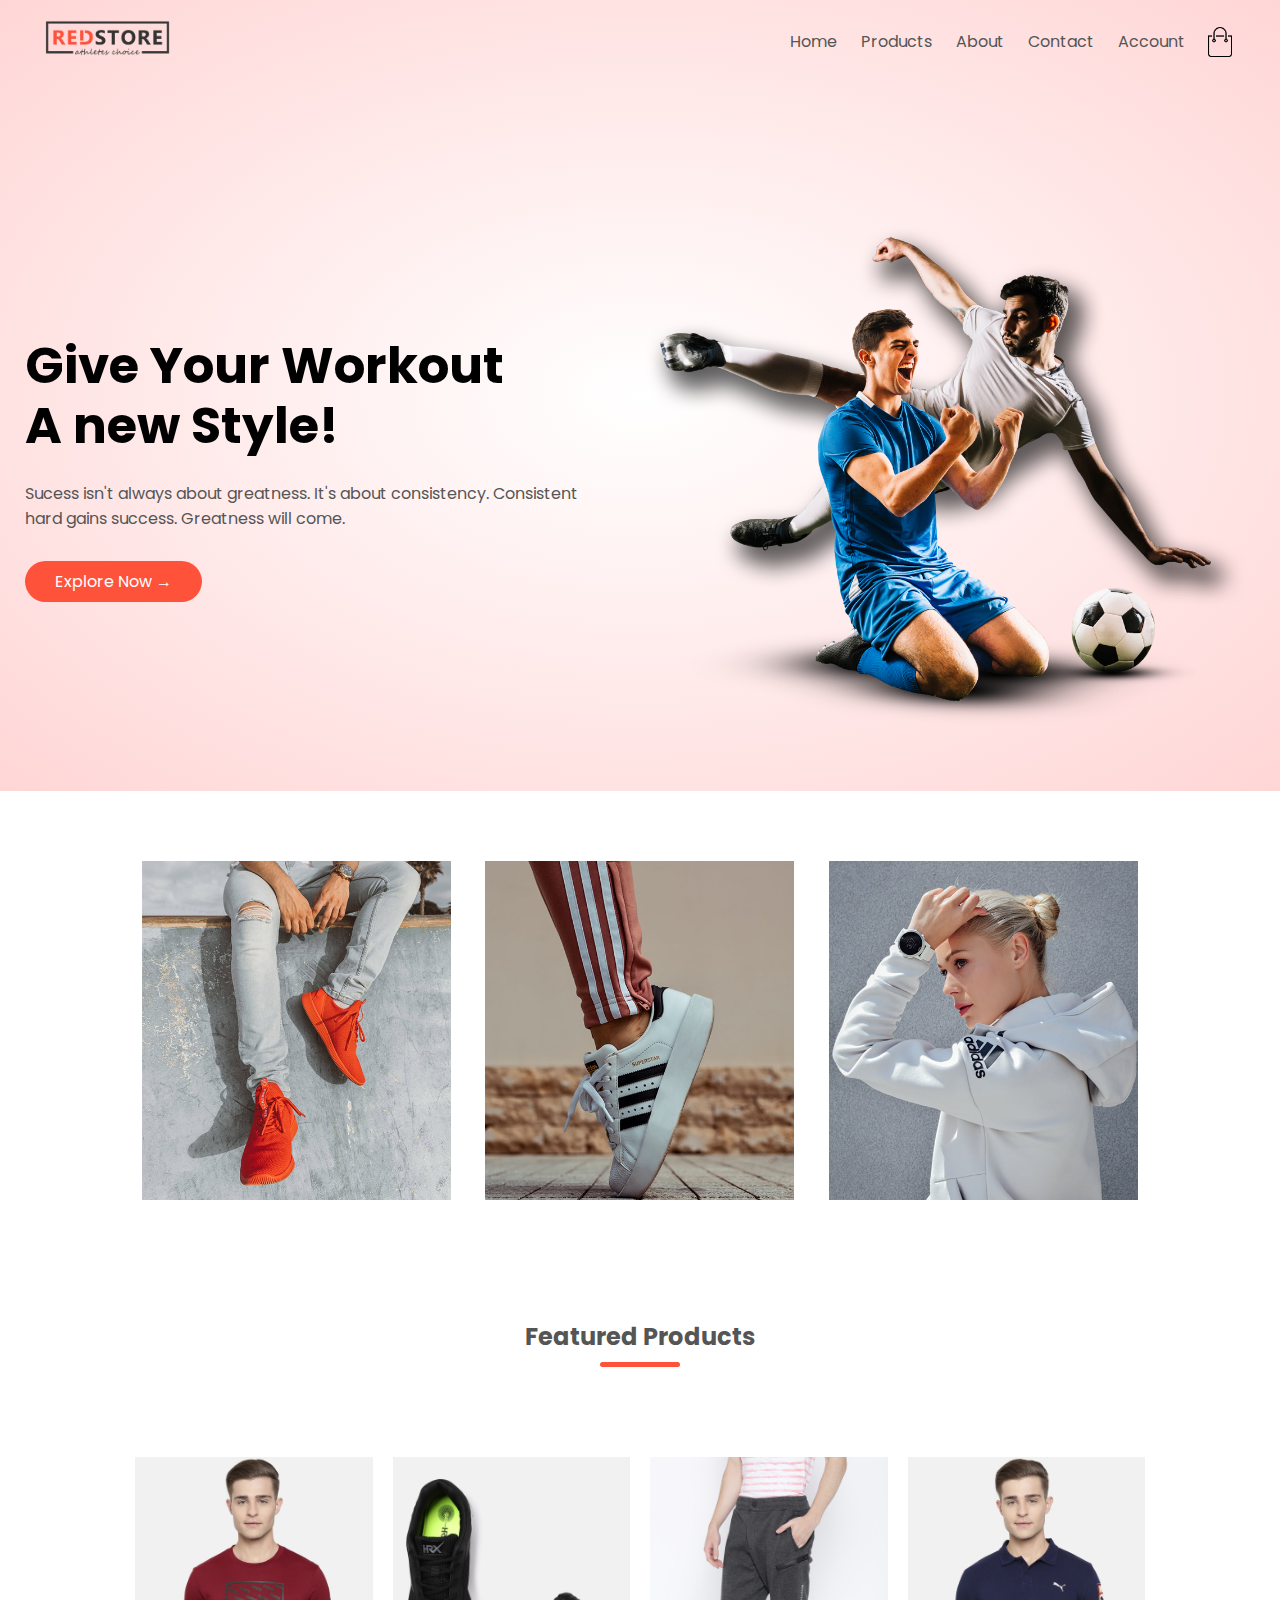
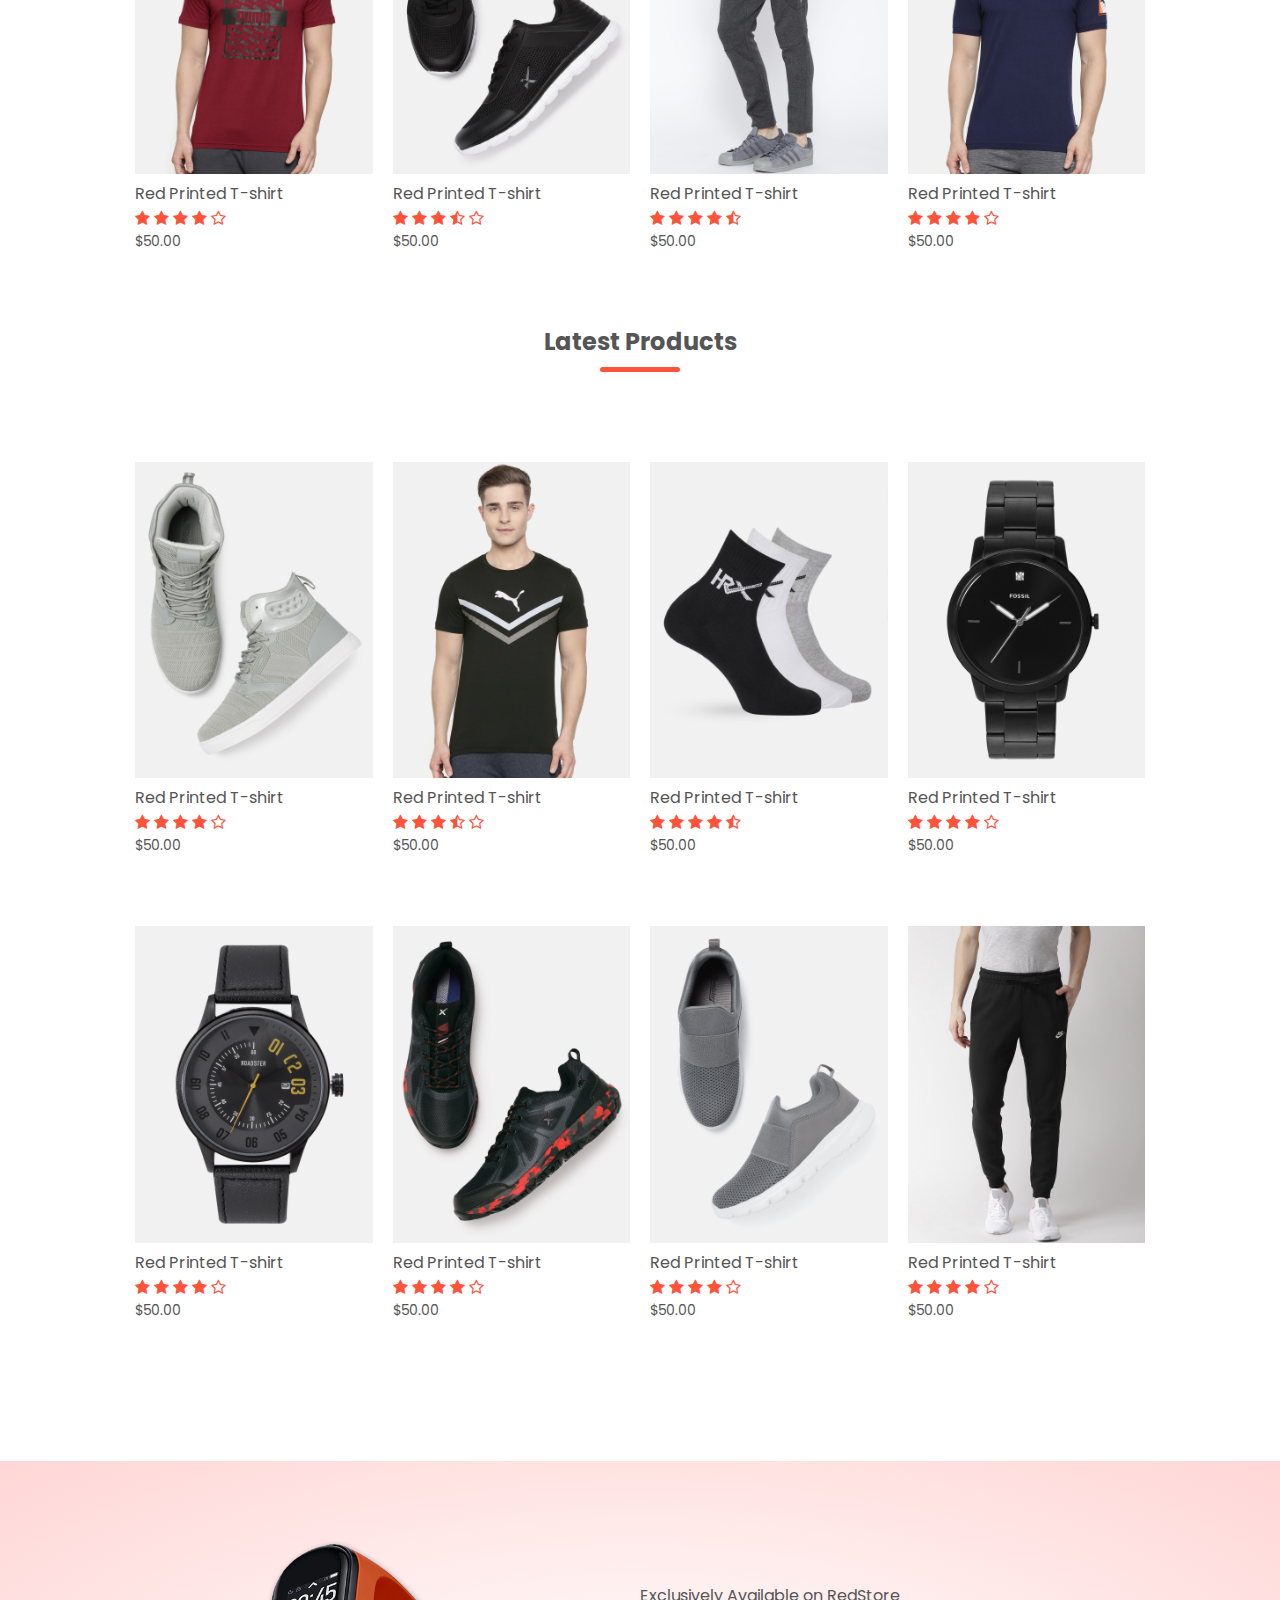
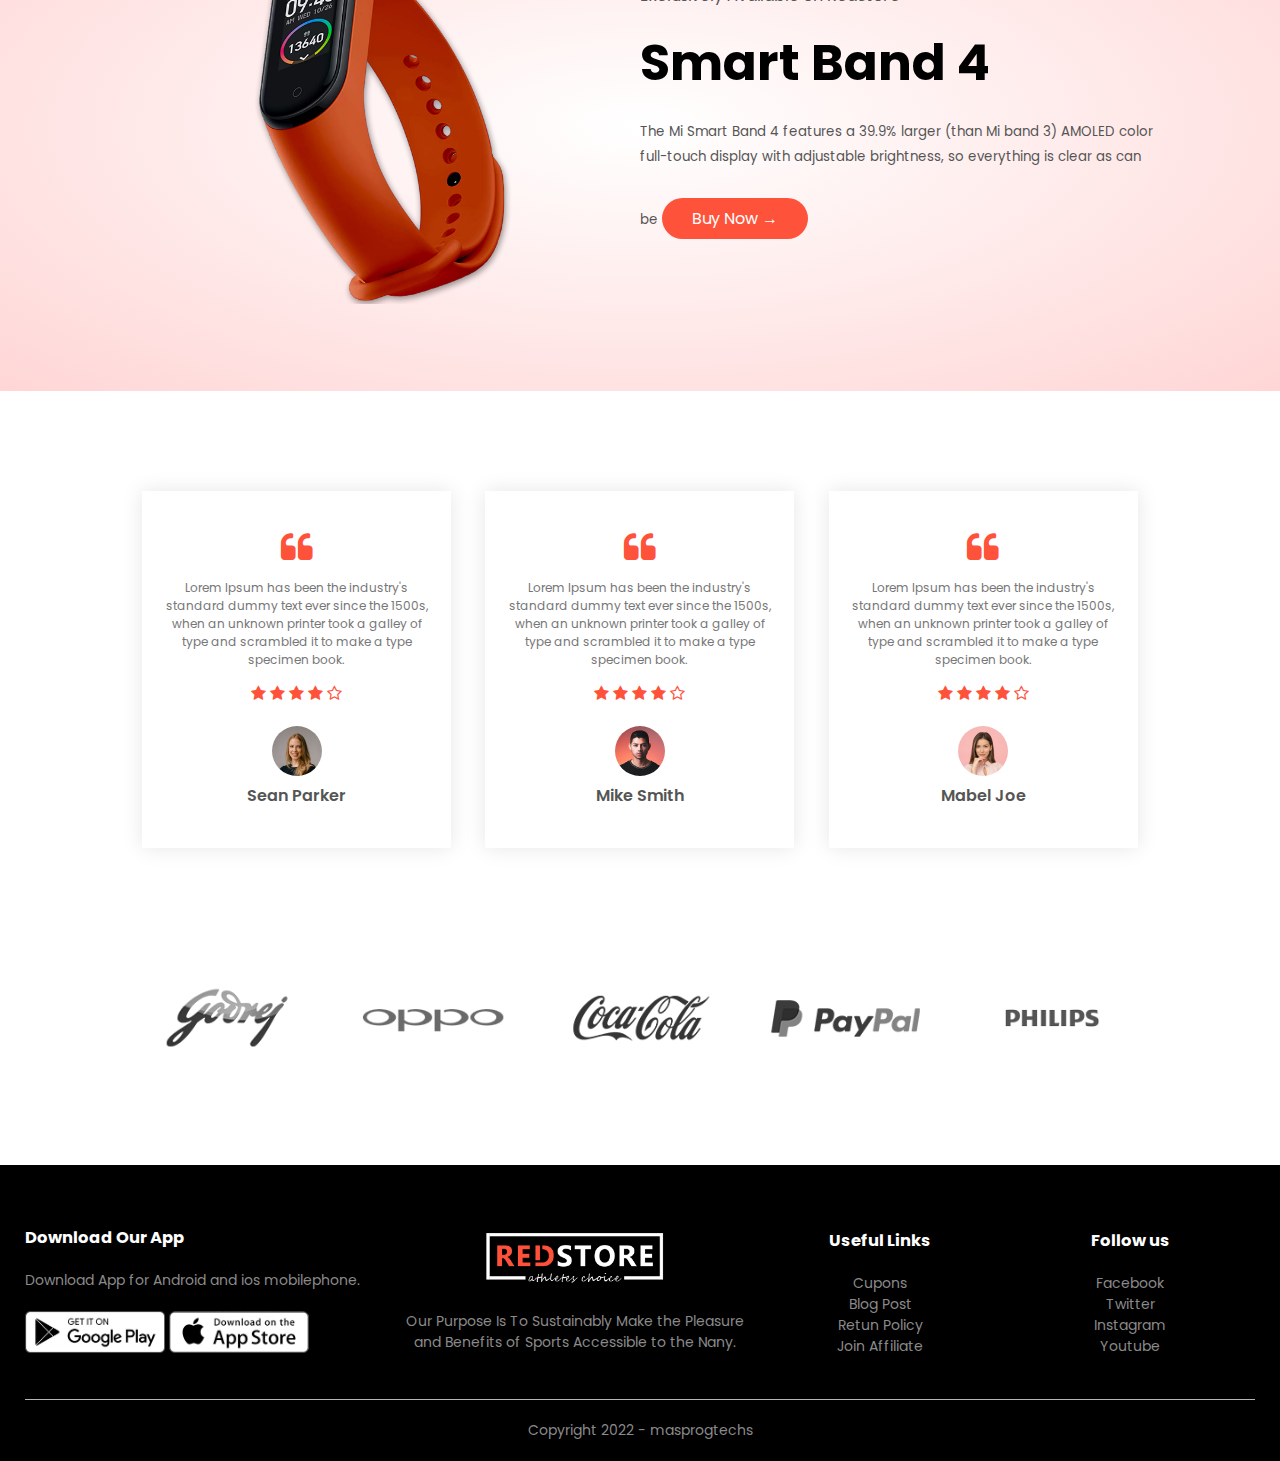
<file: index.html>
<!DOCTYPE html>
<html lang="en">
<head>
  <meta charset="UTF-8">
  <meta http-equiv="X-UA-Compatible" content="IE=edge">
  <meta name="viewport" content="width=device-width, initial-scale=1.0">
  <title>RedStore | Ecommerce Website Design</title>
    <link rel="stylesheet" href="styles.css" >
    <link rel="preconnect" href="https://fonts.googleapis.com">
    <link rel="preconnect" href="https://fonts.gstatic.com" crossorigin>
    <link href="https://fonts.googleapis.com/css2?family=Poppins:wght@200;300;400;500;600;700&display=swap" rel="stylesheet">
    <link rel="stylesheet" href="https://stackpath.bootstrapcdn.com/font-awesome/4.7.0/css/font-awesome.min.css">
</head>
<body>

<div class="header">
  <div class="container">
    <div class="navbar">
      <div class="logo">
       <img src="images/logo.png" alt="logo" width="125px">
      </div>
    <nav>
       <ul id="MenuItems">
           <li><a href="index.html">Home</a></li>
           <li><a href="products.html">Products</a></li>
           <li><a href="">About</a></li>
           <li><a href="">Contact</a></li>
           <li><a href="">Account</a></li>
       </ul>
    </nav>
         <img src="images/cart.png" width="30px" height="30px">
        <img src="images/menu.png" class="menu-icon" width="30px" height="30px" onclick="menuToggle()" >
   </div>
      <div class="row">
          <div class="col-2">
              <h1>Give Your Workout <br> A new Style!</h1>
              <p>Sucess isn't always about greatness. It's about
              consistency. Consistent<br> hard gains success. Greatness will come.</p>
              <a href="" class="btn">Explore Now &#8594;</a>
          </div>
          
           <div class="col-2">
               <img src="images/image1.png">
          </div>
      
      </div>
    </div>
 </div>
    
    <!----------- features categories -------------------------------->
    
    <div class="categories">
    <div class="small-container">
      <div class="row">
        <div class="col-3">
            <img src="images/category-1.jpg">
         </div>
         <div class="col-3">
             <img src="images/category-2.jpg">
         </div>
         <div class="col-3">
             <img src="images/category-3.jpg">
         </div>
        </div>
    </div>

    </div>
    
      <!----------- features products -------------------------------->
    
    <div class="small-container">
        <h2 class="title">Featured Products</h2>
        <div class="row">
            <div class="col-4">
                <a href="product-details.html"><img src="images/product-1.jpg"></a>
                <h4>Red Printed T-shirt</h4>
                <div class="rating">
                    <i class="fa fa-star"></i>
                    <i class="fa fa-star"></i>
                    <i class="fa fa-star"></i>
                    <i class="fa fa-star"></i>
                    <i class="fa fa-star-o"></i>
                </div>
                <p>$50.00</p>
            </div>
            
               <div class="col-4">
                <img src="images/product-2.jpg">
                <h4>Red Printed T-shirt</h4>
                <div class="rating">
                    <i class="fa fa-star"></i>
                    <i class="fa fa-star"></i>
                    <i class="fa fa-star"></i>
                    <i class="fa fa-star-half-o"></i>
                    <i class="fa fa-star-o"></i>
                </div>
                <p>$50.00</p>
            </div>
            
               <div class="col-4">
                <img src="images/product-3.jpg">
                <h4>Red Printed T-shirt</h4>
                <div class="rating">
                    <i class="fa fa-star"></i>
                    <i class="fa fa-star"></i>
                    <i class="fa fa-star"></i>
                    <i class="fa fa-star"></i>
                    <i class="fa fa-star-half-o"></i>
                </div>
                <p>$50.00</p>
            </div>
            
               <div class="col-4">
                <img src="images/product-4.jpg">
                <h4>Red Printed T-shirt</h4>
                <div class="rating">
                    <i class="fa fa-star"></i>
                    <i class="fa fa-star"></i>
                    <i class="fa fa-star"></i>
                    <i class="fa fa-star"></i>
                    <i class="fa fa-star-o"></i>
                </div>
                <p>$50.00</p>
            </div>
        </div>
        <h2 class="title">Latest Products</h2>
         <div class="row">
            <div class="col-4">
                <img src="images/product-5.jpg">
                <h4>Red Printed T-shirt</h4>
                <div class="rating">
                    <i class="fa fa-star"></i>
                    <i class="fa fa-star"></i>
                    <i class="fa fa-star"></i>
                    <i class="fa fa-star"></i>
                    <i class="fa fa-star-o"></i>
                </div>
                <p>$50.00</p>
            </div>
            
               <div class="col-4">
                <img src="images/product-6.jpg">
                <h4>Red Printed T-shirt</h4>
                <div class="rating">
                    <i class="fa fa-star"></i>
                    <i class="fa fa-star"></i>
                    <i class="fa fa-star"></i>
                    <i class="fa fa-star-half-o"></i>
                    <i class="fa fa-star-o"></i>
                </div>
                <p>$50.00</p>
            </div>
            
               <div class="col-4">
                <img src="images/product-7.jpg">
                <h4>Red Printed T-shirt</h4>
                <div class="rating">
                    <i class="fa fa-star"></i>
                    <i class="fa fa-star"></i>
                    <i class="fa fa-star"></i>
                    <i class="fa fa-star"></i>
                    <i class="fa fa-star-half-o"></i>
                </div>
                <p>$50.00</p>
            </div>
            
               <div class="col-4">
                <img src="images/product-8.jpg">
                <h4>Red Printed T-shirt</h4>
                <div class="rating">
                    <i class="fa fa-star"></i>
                    <i class="fa fa-star"></i>
                    <i class="fa fa-star"></i>
                    <i class="fa fa-star"></i>
                    <i class="fa fa-star-o"></i>
                </div>
                <p>$50.00</p>
            </div>
         </div>
             
             <div class="row">    
             <div class="col-4">
                <img src="images/product-9.jpg">
                <h4>Red Printed T-shirt</h4>
                <div class="rating">
                    <i class="fa fa-star"></i>
                    <i class="fa fa-star"></i>
                    <i class="fa fa-star"></i>
                    <i class="fa fa-star"></i>
                    <i class="fa fa-star-o"></i>
                </div>
                <p>$50.00</p>
            </div>
                <div class="col-4">
                <img src="images/product-10.jpg">
                <h4>Red Printed T-shirt</h4>
                <div class="rating">
                    <i class="fa fa-star"></i>
                    <i class="fa fa-star"></i>
                    <i class="fa fa-star"></i>
                    <i class="fa fa-star"></i>
                    <i class="fa fa-star-o"></i>
                </div>
                <p>$50.00</p>
            </div>
                <div class="col-4">
                <img src="images/product-11.jpg">
                <h4>Red Printed T-shirt</h4>
                <div class="rating">
                    <i class="fa fa-star"></i>
                    <i class="fa fa-star"></i>
                    <i class="fa fa-star"></i>
                    <i class="fa fa-star"></i>
                    <i class="fa fa-star-o"></i>
                </div>
                <p>$50.00</p>
            </div>
                <div class="col-4">
                <img src="images/product-12.jpg">
                <h4>Red Printed T-shirt</h4>
                <div class="rating">
                    <i class="fa fa-star"></i>
                    <i class="fa fa-star"></i>
                    <i class="fa fa-star"></i>
                    <i class="fa fa-star"></i>
                    <i class="fa fa-star-o"></i>
                </div>
                <p>$50.00</p>
            </div>
        </div>
       
        
    </div>
    
        <!----------------------- Offer -------------------------------->
    
    <div class="offer">
        <div class="small-container">
            <div class="row">
                <div class="col-2">
                    <img src="images/exclusive.png" class="offer-img">
                </div>
                <div class="col-2">
                    <p>Exclusively Available on RedStore</p>
                    <h1>Smart Band 4</h1>
                    <small>The Mi Smart Band 4 features a 39.9% larger (than Mi band 3) 
                        AMOLED color full-touch display with adjustable brightness, so everything is clear as can be
                    </small>
                    <a href="#" class="btn">Buy Now &#8594;</a>
                </div>
                
            </div>
        </div>
    </div>
    
       <!----------------------- testemonial -------------------------------->
    
    <div class="testemonial">
        <div class="small-container">
            <div class="row">
                <div class="col-3">
                 <i class="fa fa-quote-left"></i>
                    <p>Lorem Ipsum has been the industry's standard dummy text ever since the 1500s, 
                       when an unknown printer took a galley of type and 
                       scrambled it to make a type specimen book.</p>
                    <div class="rating">
                        <i class="fa fa-star"></i>
                        <i class="fa fa-star"></i>
                        <i class="fa fa-star"></i>
                        <i class="fa fa-star"></i>
                        <i class="fa fa-star-o"></i>
                    </div>
                    <img src="images/user-1.png">
                    <h3>Sean Parker</h3>
                </div>
                
                     <div class="col-3">
                 <i class="fa fa-quote-left"></i>
                    <p>Lorem Ipsum has been the industry's standard dummy text ever since the 1500s, 
                       when an unknown printer took a galley of type and 
                       scrambled it to make a type specimen book.</p>
                    <div class="rating">
                        <i class="fa fa-star"></i>
                        <i class="fa fa-star"></i>
                        <i class="fa fa-star"></i>
                        <i class="fa fa-star"></i>
                        <i class="fa fa-star-o"></i>
                    </div>
                    <img src="images/user-2.png">
                    <h3>Mike Smith</h3>
                </div>
                
             <div class="col-3">
                 <i class="fa fa-quote-left"></i>
                    <p>Lorem Ipsum has been the industry's standard dummy text ever since the 1500s, 
                       when an unknown printer took a galley of type and 
                       scrambled it to make a type specimen book.</p>
                    <div class="rating">
                        <i class="fa fa-star"></i>
                        <i class="fa fa-star"></i>
                        <i class="fa fa-star"></i>
                        <i class="fa fa-star"></i>
                        <i class="fa fa-star-o"></i>
                    </div>
                    <img src="images/user-3.png">
                    <h3>Mabel Joe</h3>
                </div>
            </div>
        </div>
    </div>
    
    
       <!----------------------- brands -------------------------------->
    
    <div class="brands">
        <div class="small-container">
            <div class="row">
                <div class="col-5">
                    <img src="images/logo-godrej.png">
                </div>
                <div class="col-5">
                    <img src="images/logo-oppo.png">
                </div>
                <div class="col-5">
                    <img src="images/logo-coca-cola.png">
                </div>
                <div class="col-5">
                    <img src="images/logo-paypal.png">
                </div>
                <div class="col-5">
                    <img src="images/logo-philips.png">
                </div>
            </div>
        </div>
    </div>
       <!----------------------- footer -------------------------------->
    
    <div class="footer">
      <div class="container">
          <div class="row">
              <div class="footer-col-1">
                  <h3>Download Our App</h3>
                  <p>Download App for Android and ios mobilephone.</p>
                  <div class="app-logo">
                    <img src="images/play-store.png">
                    <img src="images/app-store.png">
                  </div>
              </div>
               <div class="footer-col-2">
                  <img src="images/logo-white.png">
                  <p>Our Purpose Is To Sustainably Make the Pleasure and Benefits of Sports Accessible to the Nany.</p>
              </div>
                <div class="footer-col-3">
                  <h3>Useful Links</h3>
                  <ul>
                      <li>Cupons</li>
                      <li>Blog Post</li>
                      <li>Retun Policy</li>
                      <li>Join Affiliate</li>
                  </ul>
                </div>
                   <div class="footer-col-4">
                  <h3>Follow us</h3>
                  <ul>
                      <li>Facebook</li>
                      <li>Twitter</li>
                      <li>Instagram</li>
                      <li>Youtube</li>
                  </ul>
                </div>
          </div>
          <hr>
          <p class="copyright">Copyright 2022 - masprogtechs</p>
        </div>
    </div>
    
    <!--------- JS for Menu Toggle ---------------> 
    
    <script>
             var menuItems = document.getElementById("MenuItems")
             menuItems.style.maxHeight = "0px"
           
        function menuToggle(){
            if(  menuItems.style.maxHeight == "0px"){
                  menuItems.style.maxHeight = "200px"
            }else {
                menuItems.style.maxHeight = "0px"
            }
        }
        
    </script>

 
</body>
</html>
</file>
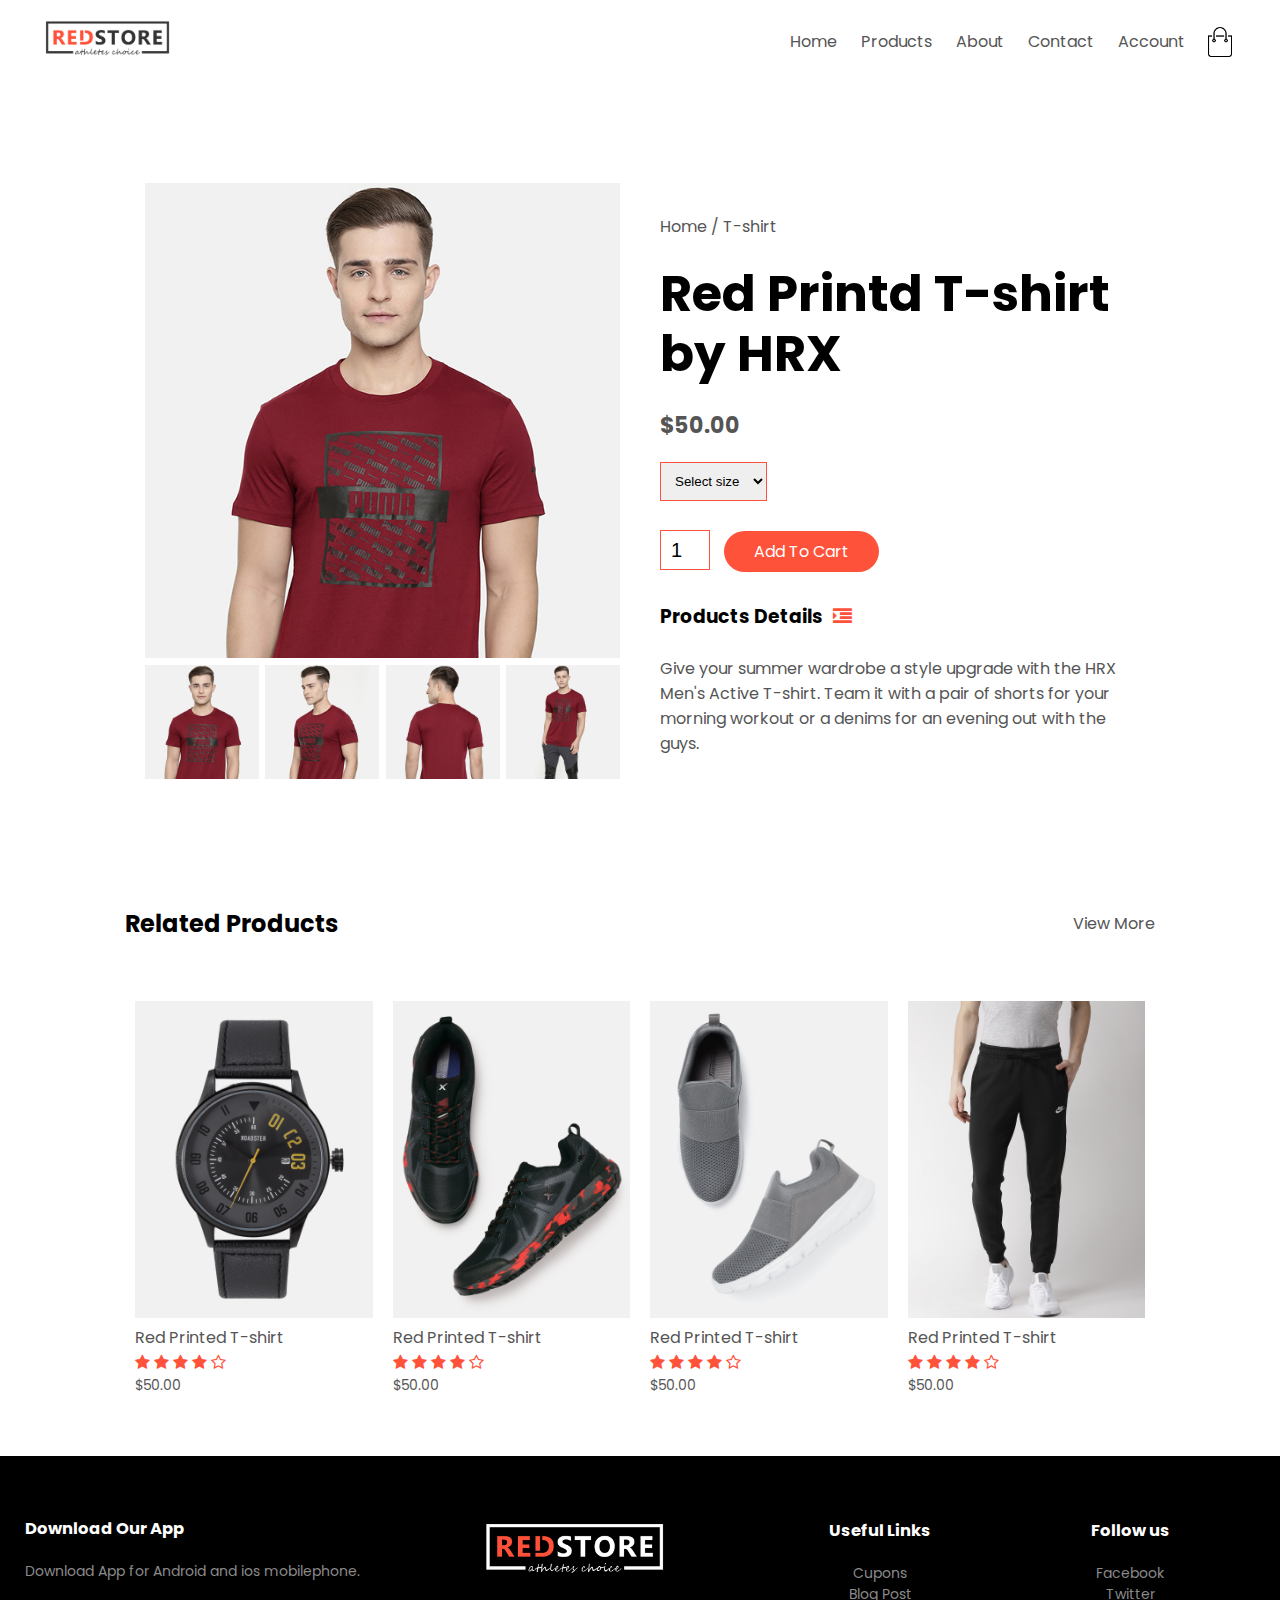
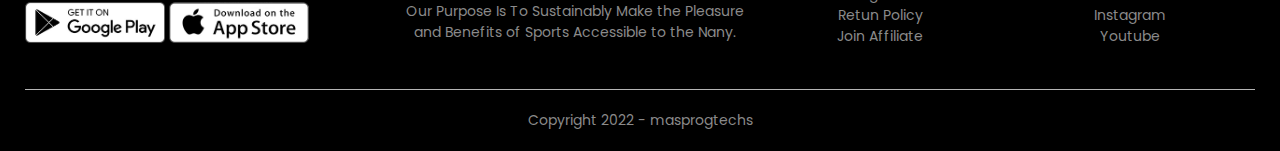
<file: product-details.html>
<!DOCTYPE html>
<html lang="en">
<head>
  <meta charset="UTF-8">
  <meta http-equiv="X-UA-Compatible" content="IE=edge">
  <meta name="viewport" content="width=device-width, initial-scale=1.0">
  <title>All Products - RedStore</title>
    <link rel="stylesheet" href="styles.css" >
    <link rel="preconnect" href="https://fonts.googleapis.com">
    <link rel="preconnect" href="https://fonts.gstatic.com" crossorigin>
    <link href="https://fonts.googleapis.com/css2?family=Poppins:wght@200;300;400;500;600;700&display=swap" rel="stylesheet">
    <link rel="stylesheet" href="https://stackpath.bootstrapcdn.com/font-awesome/4.7.0/css/font-awesome.min.css">
</head>
<body>


  <div class="container">
    <div class="navbar">
      <div class="logo">
       <img src="images/logo.png" alt="logo" width="125px">
      </div>
    <nav>
       <ul id="MenuItems">
           <li><a href="/">Home</a></li>
           <li><a href="products.html">Products</a></li>
           <li><a href="">About</a></li>
           <li><a href="">Contact</a></li>
           <li><a href="">Account</a></li>
       </ul>
    </nav>
         <img src="images/cart.png" width="30px" height="30px">
        <img src="images/menu.png" class="menu-icon" width="30px" height="30px" onclick="menuToggle()" >
   </div>
 </div>
    
    
    <!------------- single product details ------------------>
    
    <div class="small-container single-product">
        <div class="row">
            <div class="col-2">
               <img src="images/gallery-1.jpg" width="100%" id="productImg">
                
                <div class="small-img-row">
                    <div class="small-img-col">
                        <img src="images/gallery-1.jpg" width="100%" class="small-img">
                    </div>
                     <div class="small-img-col">
                        <img src="images/gallery-2.jpg" width="100%" class="small-img">
                    </div>
                     <div class="small-img-col">
                        <img src="images/gallery-3.jpg" width="100%" class="small-img">
                    </div>
                     <div class="small-img-col">
                        <img src="images/gallery-4.jpg" width="100%" class="small-img">
                    </div>
                </div>
                
            </div>
            <div class="col-2">
                <p>Home / T-shirt</p>
                <h1>Red Printd T-shirt by HRX</h1>
                <h4>$50.00</h4>
                <select>
                    <option>Select size</option>
                    <option>XXL</option>
                    <option>XL</option>
                     <option>Large</option>
                     <option>Medium</option>
                     <option>Small</option>
                </select>
                <input type="number" value="1">
                <a href="" class="btn">Add To Cart</a>
                <h3>Products Details<i class="fa fa-indent"></i></h3>
                <br>
                <p>Give your summer wardrobe a style upgrade with the HRX Men's Active T-shirt. 
                 Team it with a pair of shorts for your morning workout or a denims for an evening out 
                 with the guys.</p>
            </div>
        </div>
    </div>
    
    <!------------ title --------------------------->
    
    <div class="small-container">
        <div class="row row-2">
            <h2>Related Products</h2>
            <p>View More</p>
        </div>
    </div>

    <div class="small-container">
        
     
        
            <div class="row">    
             <div class="col-4">
                <img src="images/product-9.jpg">
                <h4>Red Printed T-shirt</h4>
                <div class="rating">
                    <i class="fa fa-star"></i>
                    <i class="fa fa-star"></i>
                    <i class="fa fa-star"></i>
                    <i class="fa fa-star"></i>
                    <i class="fa fa-star-o"></i>
                </div>
                <p>$50.00</p>
            </div>
                <div class="col-4">
                <img src="images/product-10.jpg">
                <h4>Red Printed T-shirt</h4>
                <div class="rating">
                    <i class="fa fa-star"></i>
                    <i class="fa fa-star"></i>
                    <i class="fa fa-star"></i>
                    <i class="fa fa-star"></i>
                    <i class="fa fa-star-o"></i>
                </div>
                <p>$50.00</p>
            </div>
                <div class="col-4">
                <img src="images/product-11.jpg">
                <h4>Red Printed T-shirt</h4>
                <div class="rating">
                    <i class="fa fa-star"></i>
                    <i class="fa fa-star"></i>
                    <i class="fa fa-star"></i>
                    <i class="fa fa-star"></i>
                    <i class="fa fa-star-o"></i>
                </div>
                <p>$50.00</p>
            </div>
                <div class="col-4">
                <img src="images/product-12.jpg">
                <h4>Red Printed T-shirt</h4>
                <div class="rating">
                    <i class="fa fa-star"></i>
                    <i class="fa fa-star"></i>
                    <i class="fa fa-star"></i>
                    <i class="fa fa-star"></i>
                    <i class="fa fa-star-o"></i>
                </div>
                <p>$50.00</p>
            </div>
        </div>
 
        
    </div>


       <!----------------------- footer -------------------------------->
    
    <div class="footer">
      <div class="container">
          <div class="row">
              <div class="footer-col-1">
                  <h3>Download Our App</h3>
                  <p>Download App for Android and ios mobilephone.</p>
                  <div class="app-logo">
                    <img src="images/play-store.png">
                    <img src="images/app-store.png">
                  </div>
              </div>
               <div class="footer-col-2">
                  <img src="images/logo-white.png">
                  <p>Our Purpose Is To Sustainably Make the Pleasure and Benefits of Sports Accessible to the Nany.</p>
              </div>
                <div class="footer-col-3">
                  <h3>Useful Links</h3>
                  <ul>
                      <li>Cupons</li>
                      <li>Blog Post</li>
                      <li>Retun Policy</li>
                      <li>Join Affiliate</li>
                  </ul>
                </div>
                   <div class="footer-col-4">
                  <h3>Follow us</h3>
                  <ul>
                      <li>Facebook</li>
                      <li>Twitter</li>
                      <li>Instagram</li>
                      <li>Youtube</li>
                  </ul>
                </div>
          </div>
          <hr>
          <p class="copyright">Copyright 2022 - masprogtechs</p>
        </div>
    </div>
    
    <!--------- JS for Menu Toggle ---------------> 
    
    <script>
             var menuItems = document.getElementById("MenuItems")
             menuItems.style.maxHeight = "0px"
           
        function menuToggle(){
            if(  menuItems.style.maxHeight == "0px"){
                  menuItems.style.maxHeight = "200px"
            }else {
                menuItems.style.maxHeight = "0px"
            }
        }
        
    </script>
    
     <!--------- JS for product gallery ---------------> 
    
    <script>
    
        var productImg = document.getElementById("productImg")
        var smallImg = document.getElementsByClassName("small-img")
        
        smallImg[0].onclick = function(){
            
            productImg.src = smallImg[0].src;
            
        }
        
         smallImg[1].onclick = function(){
            
            productImg.src = smallImg[1].src;
            
        }
         
          smallImg[2].onclick = function(){
            
            productImg.src = smallImg[2].src;
            
        }
          
           smallImg[3].onclick = function(){
            
            productImg.src = smallImg[3].src;
            
        }
        
    
    </script>

 
</body>
</html>
</file>
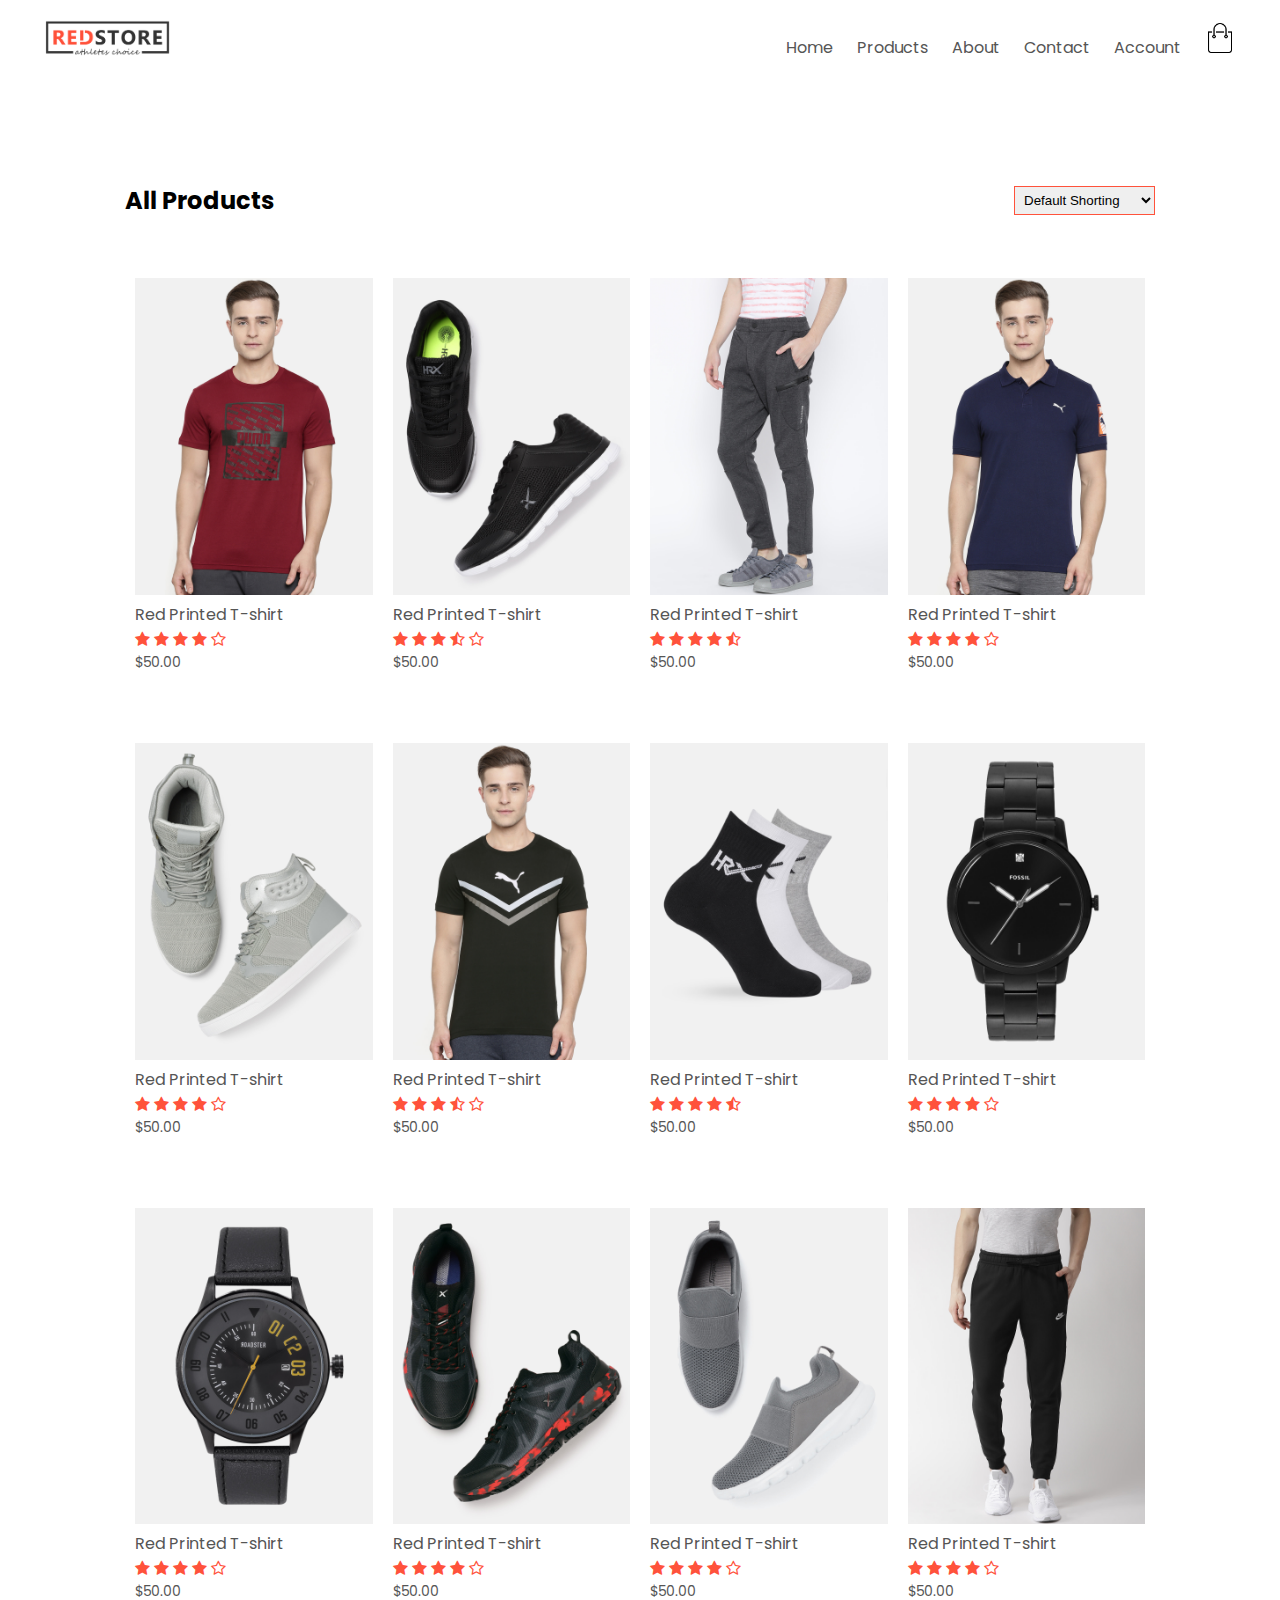
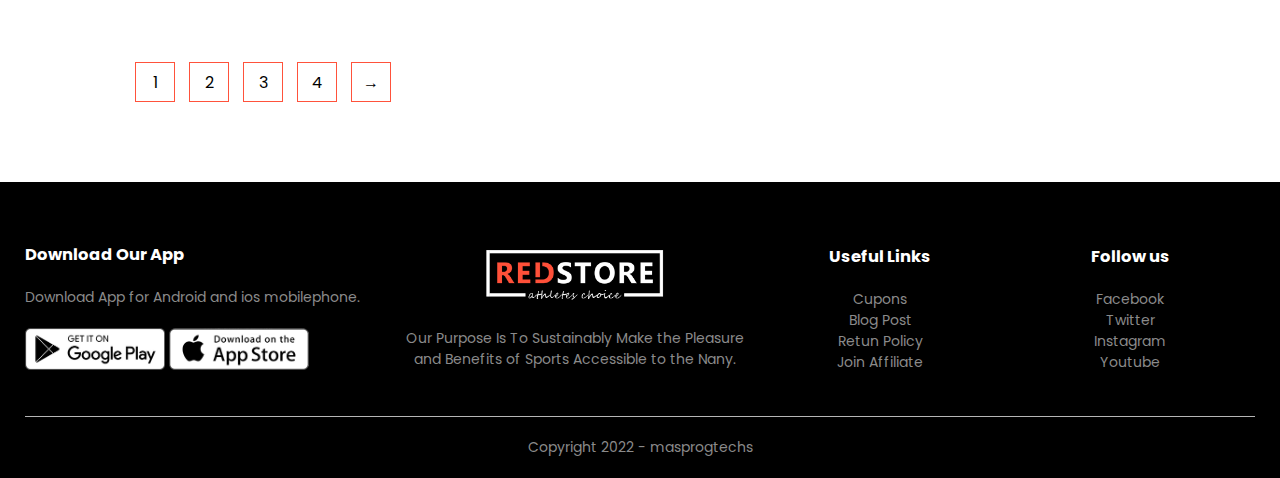
<file: products.html>
<!DOCTYPE html>
<html lang="en">
<head>
  <meta charset="UTF-8">
  <meta http-equiv="X-UA-Compatible" content="IE=edge">
  <meta name="viewport" content="width=device-width, initial-scale=1.0">
  <title>All Products - RedStore</title>
    <link rel="stylesheet" href="styles.css" >
    <link rel="preconnect" href="https://fonts.googleapis.com">
    <link rel="preconnect" href="https://fonts.gstatic.com" crossorigin>
    <link href="https://fonts.googleapis.com/css2?family=Poppins:wght@200;300;400;500;600;700&display=swap" rel="stylesheet">
    <link rel="stylesheet" href="https://stackpath.bootstrapcdn.com/font-awesome/4.7.0/css/font-awesome.min.css">
</head>
<body>


  <div class="container">
    <div class="navbar">
      <div class="logo">
       <img src="images/logo.png" alt="logo" width="125px">
      </div>
    <nav>
       <ul id="MenuItems">
           <li><a href="/">Home</a></li>
           <li><a href="products.html">Products</a></li>
           <li><a href="">About</a></li>
           <li><a href="">Contact</a></li>
           <li><a href="">Account</a></li>
       </ul>
        <img src="images/cart.png" width="30px" height="30px">
        <img src="images/menu.png" class="menu-icon" width="30px" height="30px" onclick="menuToggle()" >
    </nav>
   </div>

    </div>

    <div class="small-container">
        
        <div class="row row-2">
        <h2>All Products</h2>
            <select>
                <option>Default Shorting</option>
                <option>Short by price</option>
                <option>short by popularity</option>
                <option>short by rating</option>
                 <option>short by sale</option>
            </select>
        </div>

        <div class="row">
            <div class="col-4">
                <img src="images/product-1.jpg">
                <h4>Red Printed T-shirt</h4>
                <div class="rating">
                    <i class="fa fa-star"></i>
                    <i class="fa fa-star"></i>
                    <i class="fa fa-star"></i>
                    <i class="fa fa-star"></i>
                    <i class="fa fa-star-o"></i>
                </div>
                <p>$50.00</p>
            </div>
            
               <div class="col-4">
                <img src="images/product-2.jpg">
                <h4>Red Printed T-shirt</h4>
                <div class="rating">
                    <i class="fa fa-star"></i>
                    <i class="fa fa-star"></i>
                    <i class="fa fa-star"></i>
                    <i class="fa fa-star-half-o"></i>
                    <i class="fa fa-star-o"></i>
                </div>
                <p>$50.00</p>
            </div>
            
               <div class="col-4">
                <img src="images/product-3.jpg">
                <h4>Red Printed T-shirt</h4>
                <div class="rating">
                    <i class="fa fa-star"></i>
                    <i class="fa fa-star"></i>
                    <i class="fa fa-star"></i>
                    <i class="fa fa-star"></i>
                    <i class="fa fa-star-half-o"></i>
                </div>
                <p>$50.00</p>
            </div>
            
               <div class="col-4">
                <img src="images/product-4.jpg">
                <h4>Red Printed T-shirt</h4>
                <div class="rating">
                    <i class="fa fa-star"></i>
                    <i class="fa fa-star"></i>
                    <i class="fa fa-star"></i>
                    <i class="fa fa-star"></i>
                    <i class="fa fa-star-o"></i>
                </div>
                <p>$50.00</p>
            </div>
        </div>
        
         <div class="row">
            <div class="col-4">
                <img src="images/product-5.jpg">
                <h4>Red Printed T-shirt</h4>
                <div class="rating">
                    <i class="fa fa-star"></i>
                    <i class="fa fa-star"></i>
                    <i class="fa fa-star"></i>
                    <i class="fa fa-star"></i>
                    <i class="fa fa-star-o"></i>
                </div>
                <p>$50.00</p>
            </div>
            
               <div class="col-4">
                <img src="images/product-6.jpg">
                <h4>Red Printed T-shirt</h4>
                <div class="rating">
                    <i class="fa fa-star"></i>
                    <i class="fa fa-star"></i>
                    <i class="fa fa-star"></i>
                    <i class="fa fa-star-half-o"></i>
                    <i class="fa fa-star-o"></i>
                </div>
                <p>$50.00</p>
            </div>
            
               <div class="col-4">
                <img src="images/product-7.jpg">
                <h4>Red Printed T-shirt</h4>
                <div class="rating">
                    <i class="fa fa-star"></i>
                    <i class="fa fa-star"></i>
                    <i class="fa fa-star"></i>
                    <i class="fa fa-star"></i>
                    <i class="fa fa-star-half-o"></i>
                </div>
                <p>$50.00</p>
            </div>
            
               <div class="col-4">
                <img src="images/product-8.jpg">
                <h4>Red Printed T-shirt</h4>
                <div class="rating">
                    <i class="fa fa-star"></i>
                    <i class="fa fa-star"></i>
                    <i class="fa fa-star"></i>
                    <i class="fa fa-star"></i>
                    <i class="fa fa-star-o"></i>
                </div>
                <p>$50.00</p>
            </div>
         </div>
        
                 <div class="row">    
             <div class="col-4">
                <img src="images/product-9.jpg">
                <h4>Red Printed T-shirt</h4>
                <div class="rating">
                    <i class="fa fa-star"></i>
                    <i class="fa fa-star"></i>
                    <i class="fa fa-star"></i>
                    <i class="fa fa-star"></i>
                    <i class="fa fa-star-o"></i>
                </div>
                <p>$50.00</p>
            </div>
                <div class="col-4">
                <img src="images/product-10.jpg">
                <h4>Red Printed T-shirt</h4>
                <div class="rating">
                    <i class="fa fa-star"></i>
                    <i class="fa fa-star"></i>
                    <i class="fa fa-star"></i>
                    <i class="fa fa-star"></i>
                    <i class="fa fa-star-o"></i>
                </div>
                <p>$50.00</p>
            </div>
                <div class="col-4">
                <img src="images/product-11.jpg">
                <h4>Red Printed T-shirt</h4>
                <div class="rating">
                    <i class="fa fa-star"></i>
                    <i class="fa fa-star"></i>
                    <i class="fa fa-star"></i>
                    <i class="fa fa-star"></i>
                    <i class="fa fa-star-o"></i>
                </div>
                <p>$50.00</p>
            </div>
                <div class="col-4">
                <img src="images/product-12.jpg">
                <h4>Red Printed T-shirt</h4>
                <div class="rating">
                    <i class="fa fa-star"></i>
                    <i class="fa fa-star"></i>
                    <i class="fa fa-star"></i>
                    <i class="fa fa-star"></i>
                    <i class="fa fa-star-o"></i>
                </div>
                <p>$50.00</p>
            </div>
        </div>
        
        <div class="page-btn">
            <span>1</span>
            <span>2</span>
            <span>3</span>
            <span>4</span>
            <span>&#8594;</span>
        </div>
        
    </div>


       <!----------------------- footer -------------------------------->
    
    <div class="footer">
      <div class="container">
          <div class="row">
              <div class="footer-col-1">
                  <h3>Download Our App</h3>
                  <p>Download App for Android and ios mobilephone.</p>
                  <div class="app-logo">
                    <img src="images/play-store.png">
                    <img src="images/app-store.png">
                  </div>
              </div>
               <div class="footer-col-2">
                  <img src="images/logo-white.png">
                  <p>Our Purpose Is To Sustainably Make the Pleasure and Benefits of Sports Accessible to the Nany.</p>
              </div>
                <div class="footer-col-3">
                  <h3>Useful Links</h3>
                  <ul>
                      <li>Cupons</li>
                      <li>Blog Post</li>
                      <li>Retun Policy</li>
                      <li>Join Affiliate</li>
                  </ul>
                </div>
                   <div class="footer-col-4">
                  <h3>Follow us</h3>
                  <ul>
                      <li>Facebook</li>
                      <li>Twitter</li>
                      <li>Instagram</li>
                      <li>Youtube</li>
                  </ul>
                </div>
          </div>
          <hr>
          <p class="copyright">Copyright 2022 - masprogtechs</p>
        </div>
    </div>
    
    <!--------- JS for Menu Toggle ---------------> 
    
    <script>
             var menuItems = document.getElementById("MenuItems")
             menuItems.style.maxHeight = "0px"
           
        function menuToggle(){
            if(  menuItems.style.maxHeight == "0px"){
                  menuItems.style.maxHeight = "200px"
            }else {
                menuItems.style.maxHeight = "0px"
            }
        }
        
    </script>

 
</body>
</html>
</file>
<file: styles.css>
* {
  margin: 0;
  padding: 0;
  box-sizing: border-box;
}

body {
    font-family: 'Poppins', sans-serif;
}

.navbar {
    display: flex;
    align-items: center;
    padding: 20px;
}

nav {
    flex: 1;
    text-align: right;
}

nav ul {
    display: inline-block;
    list-style-type: none;
}

nav ul li {
    display: inline-block;
    padding-right: 20px;
}

a {
    text-decoration: none;
    color: #555;
}

p { 
   color: #555;
}

.container {
    max-width: 1300px;
    margin: auto;
    padding-left: 25px;
    padding-right: 25px;
}
.row {
    display: flex;
    align-items: center;
    flex-wrap: wrap;
    justify-content: space-around;
}
.col-2 {
    flex-basis: 50%;
    min-width: 300px;
}
.col-2 img {
   max-width: 100%;
   padding: 50px 0;
}
.col-2 h1 {
    font-size: 50px;
    line-height: 60px;
    margin: 25px 0;
}
.btn {
    display: inline-block;
    background: #ff523b;
    color: #fff;
    padding: 8px 30px;
    margin: 30px 0;
    border-radius: 30px;
    transition:background 0.6s;
}
.btn:hover {
    background: #563434;
}

.header {
    background: radial-gradient(#fff, #ffd6d6);
}

.header .row {
    margin-top: 70px;
}

.categories {
    margin: 70px 0;
}
.col-3 {
    flex-basis: 30%;
    min-width: 250px;
    margin-bottom: 30px;
}
.col-3 img {
    width: 100%;
}
.small-container {
    max-width: 1080px;
    margin: auto;
    padding-left: 25px;
     padding-right:25px;
}
.col-4 {
    flex-basis: 25%;
    padding: 10px;
    min-width: 200px;
    margin-bottom: 50px;
    transition: transform 0.5s;
}

.col-4 img {
    
    width: 100%;
    
}

.title {
    text-align: center;
    margin: 0 auto 80px;
    position: relative;
    line-height: 60px;
    color:#555;
}

.title::after {
    content: '';
    background: #ff523b;
    width: 80px;
    height: 5px;
    border-radius: 5px;
    position: absolute;
    bottom: 0;
    left: 50%;
    transform: translateX(-50%);
}

h4 {
    color: #555;
    font-weight: normal;
    
}

.col-4 p {
    font-size: 14px;
    
}

.rating .fa {
    color: #ff523b;
}

.col-4:hover {
    transform: translateX(-5px);
}

/*------------- offer --------------- */

.offer {
     background: radial-gradient(#fff, #ffd6d6);
    margin-top: 80px;
    padding: 30px 0;
}

.col-2 .offer-img {
    padding: 50px;
}

small {
    color: #555;
}

/*------------- testimonial --------------- */

.testemonial {
    padding-top: 100px;
    
}

.testemonial .col-3 {
  text-align: center;
    padding: 40px 20px;
    box-shadow: 0 0 20px 0px rgba(0,0,0,0.1);
    cursor: pointer;
    transition: transform 0.5s;
   
}

.testemonial .col-3 img {
width: 50px;
    margin-top: 20px;
    border-radius: 50%;
}

.testemonial .col-3:hover {
  transform: translateX(-10px);
   
}

.fa.fa-quote-left{
    font-size: 34px;
    color: #ff523b;
}

.col-3 p {
    font-size: 12px;
    margin: 12px 0;
    color: #777;
}

.testemonial .col-3 h3 {
    font-weight: 600;
    color: #555;
    font-size: 16px;
}
/* -------------- brands -------------- */

.brands {
    margin: 100px auto;
}

.col-5 {
    width: 160px;
}

.col-5 img {
    width: 100%;
    cursor: pointer;
    filter: grayscale(100%);
}

.col-5 img:hover {
 filter: grayscale(0);
}

/*-------------- Footer ------------ */

.footer {
    background: #000;
    color: #8a8a8a;
    font-size: 14px;
    padding: 60px 0 20px;
}

.footer p {

    color: #8a8a8a;
}

.footer h3 {

    color: #fff;
    margin-bottom: 20px;
}
.footer-col-1, .footer-col-2, .footer-col-3, .footer-col-4 {
    min-width: 250px;
    margin-bottom: 20px;
}

.footer-col-1 {
    flex-basis: 30%;
}

.footer-col-2 {
    flex: 1;
    text-align: center;
}

.footer-col-2 img {
    width: 180px;
    margin-bottom: 20px;
}

.footer-col-3, .footer-col-4 {
    flex-basis: 12%;
    text-align: center;
}

ul {
    list-style-type: none;
}

.app-logo {
    margin-top: 20px;
}

.app-logo img {
   width: 140px;
}

.footer hr {
    border: none;
    background: #b5b5b5;
    height: 1px;
    margin: 20px 0;
}
.copyright {
    text-align: center;
}

.menu-icon {
    width: 28px;
    margin-left: 20px;
 display: none;
}

/* ----------- Media Query Menu ---------*/

@media only screen and (max-width: 800px){
    nav ul {
        position: absolute;
        top: 70px;
        left: 0;
        background: #333;
        width: 100%;
        overflow: hidden;
        transition: max-height 0.5s;
        
    }
    
    nav ul li {
        display: block;
        margin-right: 50px;
        margin-top: 10px;
        margin-bottom: 10px;
    }
      nav ul li a {
       color: #fff;
    }
    
    .menu-icon {
        display: initial;
        cursor: pointer;
    }

}

/*----------------- All Products page ------------------------- */

.row-2 {
    justify-content: space-between; 
    margin: 100px auto 50px;
}

select {
    border: 1px solid #ff523b;
    padding: 5px;
}
select:focus {
    outline: none;
}
.page-btn {
    margin: 0 auto 80px;
}

.page-btn span {
    display: inline-block;
    border: 1px solid #ff523b;
    margin-left: 10px;
    width: 40px;
    height: 40px;
    text-align: center;
    line-height: 40px;
    cursor: pointer;
}

.page-btn span:hover {
    background: #ff523b;
    color: #fff;
}

/*------------------ single products details -------------- */

.single-product{
    margin-top: 80px;
}

.single-product .col-2 {
    padding: 20px;
}


.single-product .col-2 img {
    padding: 0;
}


.single-product h4 {
    margin: 20px 0;
    font-size: 22px;
    font-weight: bold;
}

.single-product select {
    
    display: block;
    padding: 10px;
    margin-top: 20px;
}

.single-product input {
    width: 50px;
    height: 40px;
    padding-left: 10px;
    font-size: 20px;
    margin-right: 10px;
    border: 1px solid #ff523b;
}

input {
    outline: none;
}

.single-product .fa {
    color: #ff523b;
    margin-left: 10px;
    
}

.small-img-row {
    display: flex;
    justify-content: space-between;
}

.small-img-col {
    flex-basis: 24%;
    cursor: pointer;
}




/* ----------- Media Query Menu for less than 600 ---------*/

@media only screen and (max-width: 600px){
    .row {
    text-align: center;
    }
    .col-2. .col-3, .col-4 {
        flex-basis: 100%;
    }
    
    .single-product .row {
       text-align: left; 
    }
    
     .single-product .col-2 {
       padding: 20px 0;
    }
    
       .single-product h1 {
      font-size: 26px;
           line-height: 32px;
}
</file>
